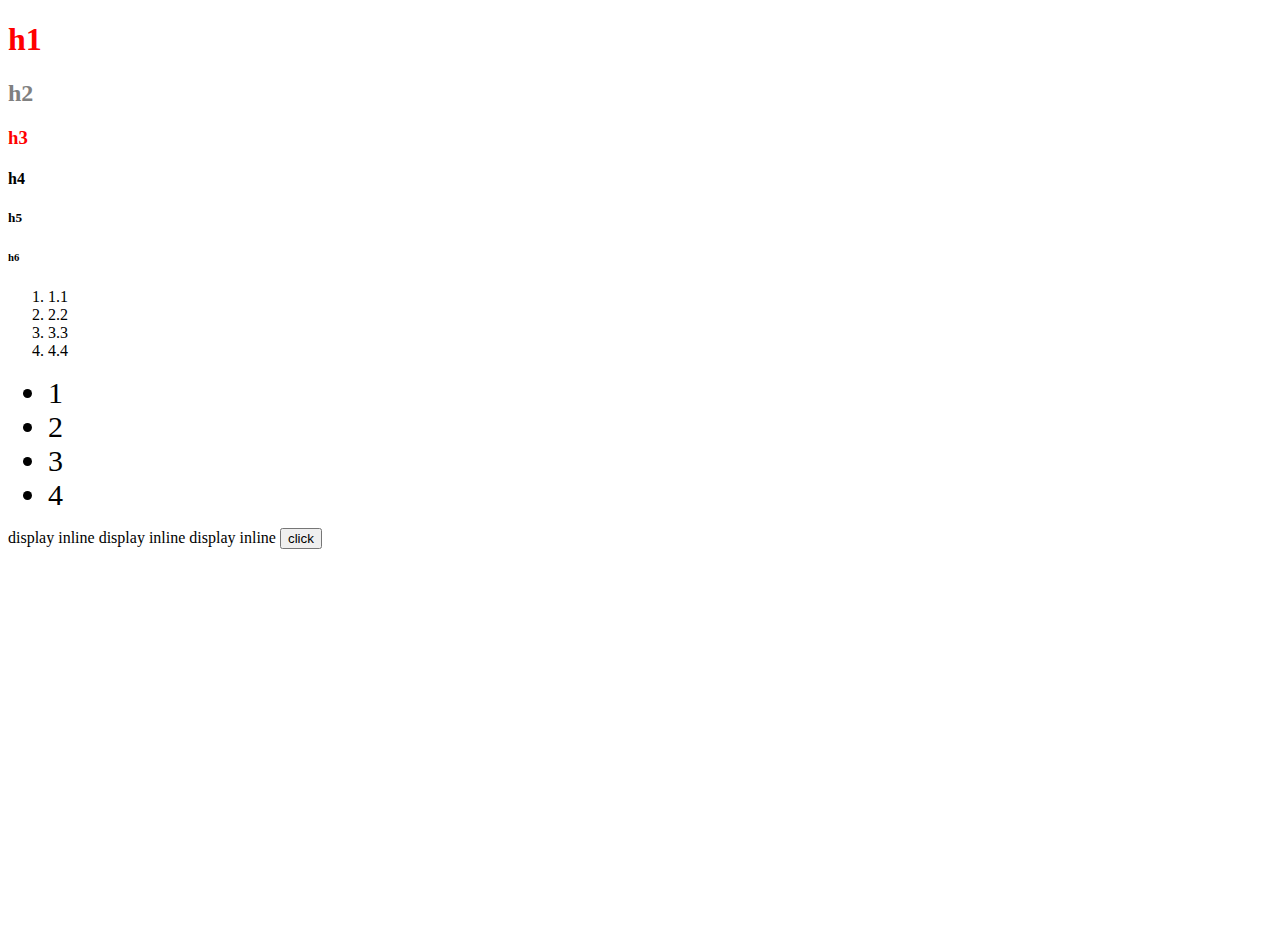
<file: day1_review/index.html>
<!DOCTYPE html>
<html lang="en">
<head>
    <meta charset="UTF-8">
    <meta name="viewport" content="width=device-width, initial-scale=1.0">
    <title>Document</title>
    <link rel="stylesheet" href="style.css">
    <!-- rel: relationship -->
</head>
<body>
    <!-- Cách viết nhanh 1 ul có 2 li: ul>li*2 -->
    <h1 class="color-red">h1</h1>
    <!-- Chọn id thay vì class vì id có nhiều điểm hơn
    id = 100 điểm
    class = 10 điểm
    p, h1, a,... = 1 điểm
    !important = +infinity, tức là nếu có important thì sẽ chọn luôn cái này, k cần tính điểm
    nếu 2 cái = điểm nhau thì css chọn cái ở dưới
    #Chỉ dùng important khi thật sự cần ưu tiên -->
    <h2 class="color-red" id="color-gray">h2</h2>  
    <h3 class="color-red">h3</h3>
    <h4>h4</h4>
    <h5>h5</h5>
    <h6>h6</h6>

    <ol>
        <li>1.1</li>
        <li>2.2</li>
        <li>3.3</li>
        <li>4.4</li>
    </ol>
    <ul>
        <li>1</li>
        <li>2</li>
        <li>3</li>
        <li>4</li>
    </ul>

    <span>display inline</span>
    <span>display inline</span>
    <span>display inline</span>
    <!-- span display inline k có thuộc tính margin-top và margin-bottom, còn display inline block có đủ margin
    Để k hiển thị:
        display: none _thường dùng
        visibility : 0 _ít dùng-->
 
    <!-- Tìm game Flexbox Froggy để hiểu thêm về display: flex -->

    <!-- khi click button thì ẩn 1 cái bất kì (ví dụ ẩn ul)-->
    <button class="my-button">click</button>
    
    <script src="index.js"></script>
</body>
</html>
</file>
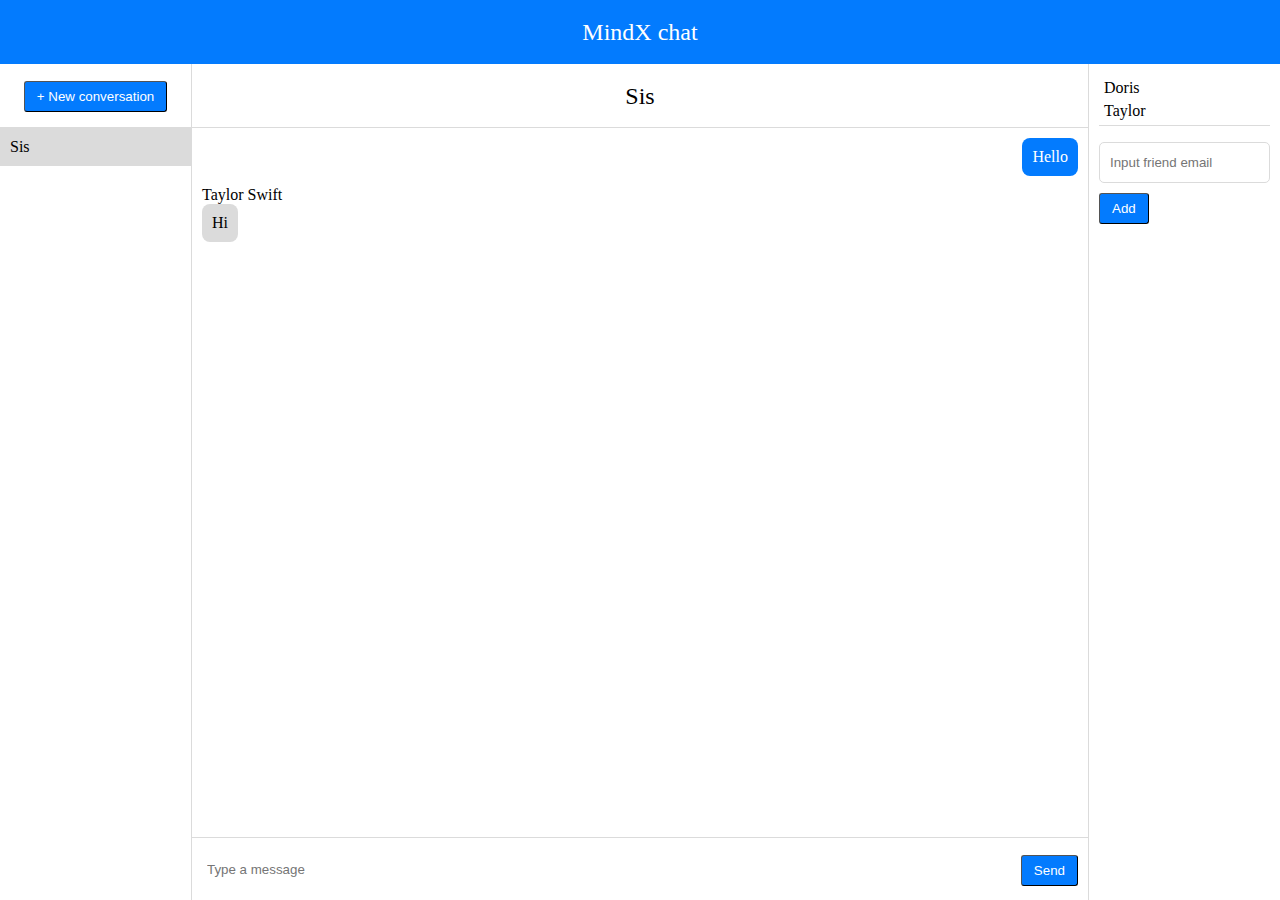
<file: Chat app/temp.html>
<!DOCTYPE html>
<html lang="en">
<head>
    <meta charset="UTF-8">
    <meta name="viewport" content="width=device-width, initial-scale=1.0">
    <title>Document</title>
    <link rel="stylesheet" href="./css/style.css">
    <link rel="stylesheet" href="./css/login.css">
    <link rel="stylesheet" href="./css/register.css">
    <link rel="stylesheet" href="./css/chat.css">
</head>
<body>
    <!-- cách viết nhanh thẻ div có class là a: .a rồi enter -->
    <!-- khi làm việc vs form thì lấy data = name 
        nếu user chưa nhập hoặc nhập sai thì sẽ hiển thị thông báo ở thẻ div err
        name: viết theo quy ước camelCase-->
    <!-- khi làm việc vs form thì lấy data = name -->
    <!-- thẻ form đều có button có type là submit để submit form -->
    <!-- async vs await là 1 cặp luôn đi kèm vs nhau, theo thứ tự
    async () => {
        try {
            await
            code ở đây đc xếp vào hàng đợi và thực hiện cuối cùng
            code ở đây (nếu có) thực hiện trước
        }
        catch {
            rồi đến code ở đây. Nếu k có lỗi thì chạy code hàng chờ
        }
        }
    }  -->
    <!-- Trong CSS, class đồng cấp thì viết liền kiểu .a.b, còn class cha con thì viết cách kiểu .a .b -->
    <!-- Các button trong form đều xảy ra sự kiện submit form -->

    <div class="chat-container">
        <div class="header">MindX chat</div>
        <div class="main">
          <div class="aside-left">
              <div class="create-conversation">
                  <button class="btn cursor-pointer" id="new-conversation">+ New conversation</button>
              </div>
              <div class="list-conversations">
                  <div class="conversation current">
                      <div class="left-conversation-title">
                          Sis
                      </div>
                  </div>
              </div>
          </div>
          <div class="conversation-detail">
              <div class="conversation-title">Sis</div>
              <div class="list-messages">
                  <div class="message message-mine">
                      <div class="message-content">Hello</div>
                    </div>
                    <div class="message message-other">
                        <div class="owner">Taylor Swift</div>
                        <div class="message-content">Hi</div>
                    </div>
                </div>
            <form id="send-message-form">
                <input type="text" placeholder="Type a message" name="message">
                <button class="btn">Send</button>
            </form>
        </div>
        <div class="aside-right">
            <div class="list-users mb-1">
                <div class="user">Doris</div>
                <div class="user">Taylor</div>
            </div>
            <form id="add-user-form">
                <div class="input-wrapper">
                    <input type="email" name="email" id="add-email" placeholder="Input friend email">
                    <div class="err" id="add-email-error"></div>
                </div>
                <button type="submit" class="btn cursor-pointer" id="add">Add</button>
            </form>
        </div>
    </div>
</div>
</body>
</html>
</file>
<file: day1_review/style.css>
.color-red {
    color: red!important;
}
#color-gray {
    color: gray!important;
}
/* hạn chế dùng important */
ul li {
    /* áp dụng cho những li là con trực tiếp của ul */
    font-size: 30px;
}
h1:hover {
    /* khi trỏ vào h1 thì size to hơn */
    font-size: 50px;
}
body {
    /* full screen */
    width: 100vw;
    height: 100vh;
}
/* padding-top = padding-bottom = 10px
padding-left = padding-right = 5px
có thể viết là 
padding: 10px 5px; */
</file>
<file: Chat app/css/style.css>
/* style chung */
/* *: áp dụng cho mọi thẻ
   set margin và padding = 0 để xóa hết mặc định của html */
* {
    margin: 0;
    padding: 0;
    box-sizing: border-box;
}
.input-wrapper {
    margin-bottom: 10px;
}
.input-wrapper input {
    padding: 12px 10px;
    border: 1px solid #dbdbdb;
    border-radius: 5px;
    width: 100%;
}
.btn {
    padding: 7px 12px;
    color: white;
    background: #037BFE;
    border-radius: 3px;
    border-width: 1px;
}
.cursor-pointer {
    cursor: pointer;
}
.err {
    color: red;
    font-size: smaller;
    font-style: italic;
}
.header {
    color: #ffffff;
    background: #037BFE;
    text-align: center;
    height: 64px;
    line-height: 64px;
    font-size: 24px;
    /* hoặc căn giữa = flex */
    /* display: flex;
    justify-content: center;
    align-items: center; */
}
.mb-1 {
    margin-bottom: 1rem;
}
.btn-light {
    background-color: #fafafa;
    color: #333;
}
</file>
<file: Chat app/css/login.css>
.login-container {
    height: 100vh;
    display: flex;
}
.login-container .login-background-image{
    height: 100%;
    width: 70%;
    background-image: url(../images/login-img.jpg);
    background-size: cover;   
}
.login-container .login-form-wrapper {
    width: 30%;
    height: 100%;
}
.login-container .login-header {
    text-align: center;
    font-size: 40px;
    font-family: sans-serif;
    margin: 40px 0 25px 0;
    color: #757575;
}
.login-container #login-form {
    padding: 0 20px;
}
.login-container .login-form-action {
    display: flex;
    justify-content: space-between;
}
</file>
<file: Chat app/css/register.css>
/* style cho register */
/* để chắc chắn mình chỉnh css đúng: viết class của thẻ cha trước, class của con sau */
.register-container {
    height: 100vh;
    display: flex;
}
.register-container .background-image {
    width: 70%;
    height: 100%;
    background-size: cover;
    background-image: url(../images/register-img.jpg);
}
.register-container .form-wrapper {
    width: 30%;
    height: 100%;
}
.register-container .register-header {
    text-align: center;
    font-size: 40px;
    font-family: sans-serif;
    margin: 40px 0 25px 0;
    color: #757575;
}
.register-container #register-form {
    padding: 0 20px;
}
.register-container .name-wrapper {
    display: flex;
    /* chỉnh cái trái cái phải */
    justify-content: space-between;
}
.register-container .name-wrapper .input-wrapper {
    width: 48%;
}
.register-container .register-form-action {
    display: flex;
    justify-content: space-between;
}
</file>
<file: Chat app/css/chat.css>
.chat-container .conversation-title {
    text-align: center;
    height: 64px;
    line-height: 64px;
    font-size: 24px;
    border-bottom: solid 1px#dbdbdb;
}
.chat-container .conversation-detail {
    display: flex;
    flex-direction: column;
    height: 100%;
    width: 70%;
}
/* set vị trí cố định cho detail và form, còn bao nhiêu height list lấy hết */
.chat-container .list-messages {
    flex-grow: 1;
}
#send-message-form {
    padding: 15px;
    position: relative;
    padding: 22px 15px;
    border-top: 1px solid#dbdbdb;
}
#send-message-form input {
    border: none;
    width: 100%;
    outline: 0;
}
#send-message-form button {
    position: absolute;
    bottom: 14px;
    right: 10px;
}
.chat-container {
    height: 100vh;
}
.chat-container .main {
    height: calc(100vh - 64px);
    display: flex;
}
.list-messages .message .message-content {
    background-color:#dbdbdb;
    padding: 10px;
    border-radius: 8px;
    /* giói hạn độ dài khung tin nhắn để nó k dài dằng dặc hết màn hình như thẻ p thông thường */
    max-width: 45%;
    /* để nó bao nguyên vùng có nội dung */
    width: max-content;
    word-break: break-all;
}
.list-messages .message.message-mine {
    display: flex;
    justify-content: flex-end;
    margin-bottom: 10px;
}
.list-messages .message.message-mine .message-content {
    color: #fff;
    background-color: #037BFE;
}
.list-messages {
    padding: 10px;
    flex-grow: 1;
    overflow-y: auto;
}
.chat-container .aside-left {
    width: 15%;
    height: 100%;
    border-right: 1px solid#dbdbdb;
}
.chat-container .aside-left .create-conversation {
    height: 64px;
    line-height: 64px;
    text-align: center;
    border-bottom: 1px solid#dbdbdb;
}
.chat-container .aside-left .conversation {
    padding: 10px;
    cursor: pointer;
    position: relative;
}
.chat-container .conversation.current {
    background-color: #dbdbdb;
}
.aside-right .list-users {
    border-bottom: 1px solid#dbdbdb;
}
.aside-right .list-users .user {
    margin: 5px;
}
#add-email-form {
    margin: 5px;
}
.chat-container .aside-right {
    padding: 10px;
    width: 15%;
    border-left: solid 1px #dbdbdb;
}
.chat-container .notification {
    width: 15px;
    height: 15px;
    background-color: #037BFE;
    border-radius: 50%;
    /* position absolute phu thuoc vi tri vao position relative */
    position: absolute;   
    right: 10px;
    top: 22px;
    display: none;
}
@media only screen and (max-width: 768px) {
    .chat-container .aside-right {
        display: none;
    }
    .chat-container .conversation-detail {
        width: 85%;
    }
    .num-of-user {
        display: none;
    }
    .chat-container .conversation {
        border-radius: 50%;
        width: 50px;
        height: 50px;
        text-align: center;
        display: flex;
        align-items: center;
        justify-content: center;
        border: 1px solid #dbdbdb;
        margin: auto;
        margin-bottom: 10px;
    }
    .chat-container .conversation:first-child {
        margin-top: 10px;
    }
}
</file>
